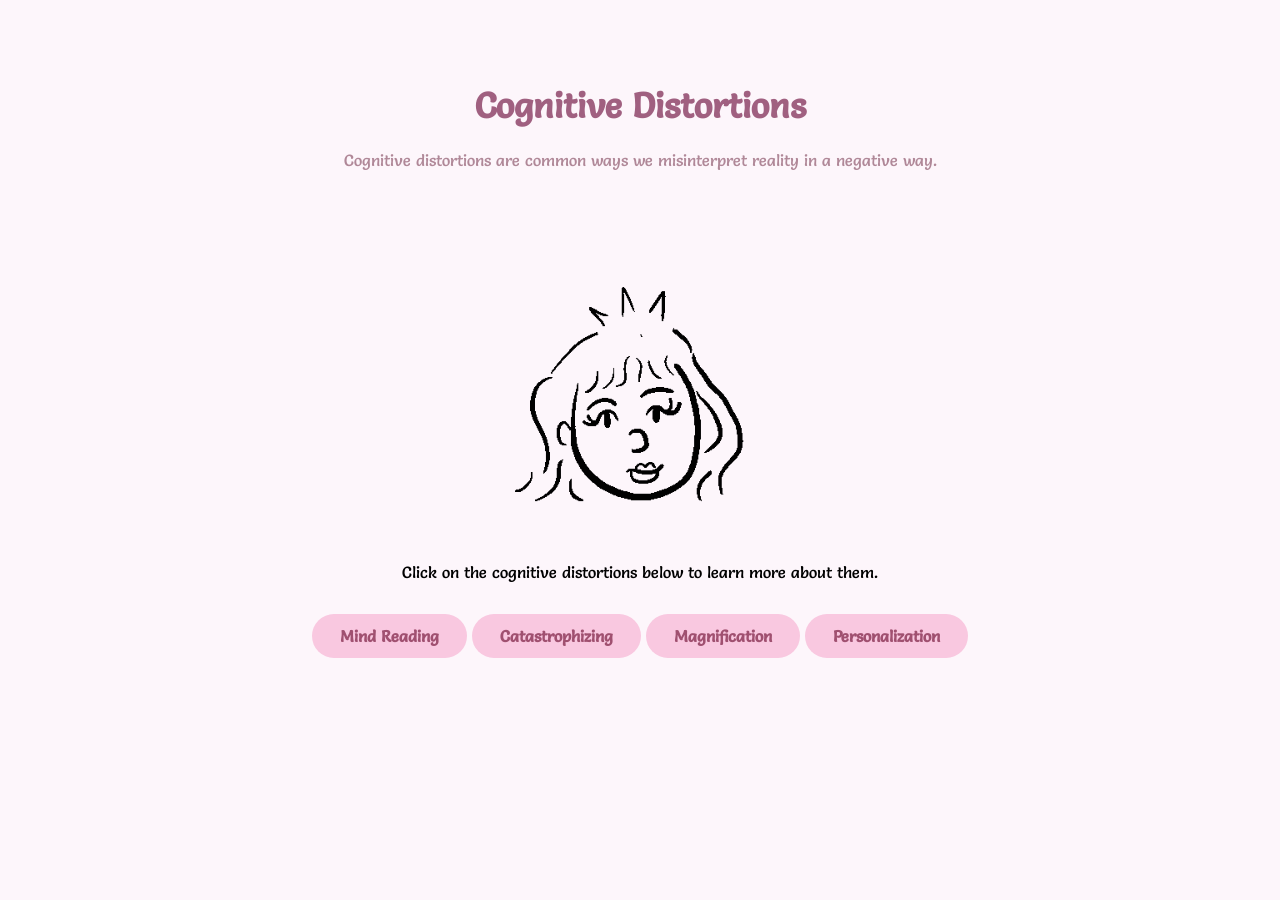
<file: index.html>
<!DOCTYPE html>
<html lang="en">

  <head>
    <meta charset="UTF-8">
    <title>My Website</title>
    <link rel="stylesheet" href="style.css">
  </head>
  <body>


  <body>

    <h1>Cognitive Distortions</h1>
    <p>Cognitive distortions are common ways we misinterpret reality in a negative way.</p>
    <img class="crop-img" src="explodebrain.gif" alt="explodeBrain">
    <p></p>Click on the cognitive distortions below to learn more about them.</p>

    <div class="reveal-wrap">
      <a href="mindReading.html"><button>Mind Reading</button></a>
      <img class="reveal-img" src="brain.png" alt="brain">
    </div>

    <a href="catastrophizing.html"><button class = "wobble">Catastrophizing</button></a>
    <a href="magnification.html"><button class ="zoom">Magnification</button></a>
    <a href="personalization.html"><button class="flip">Personalization</button></a>


  </body>

</html>
</file>
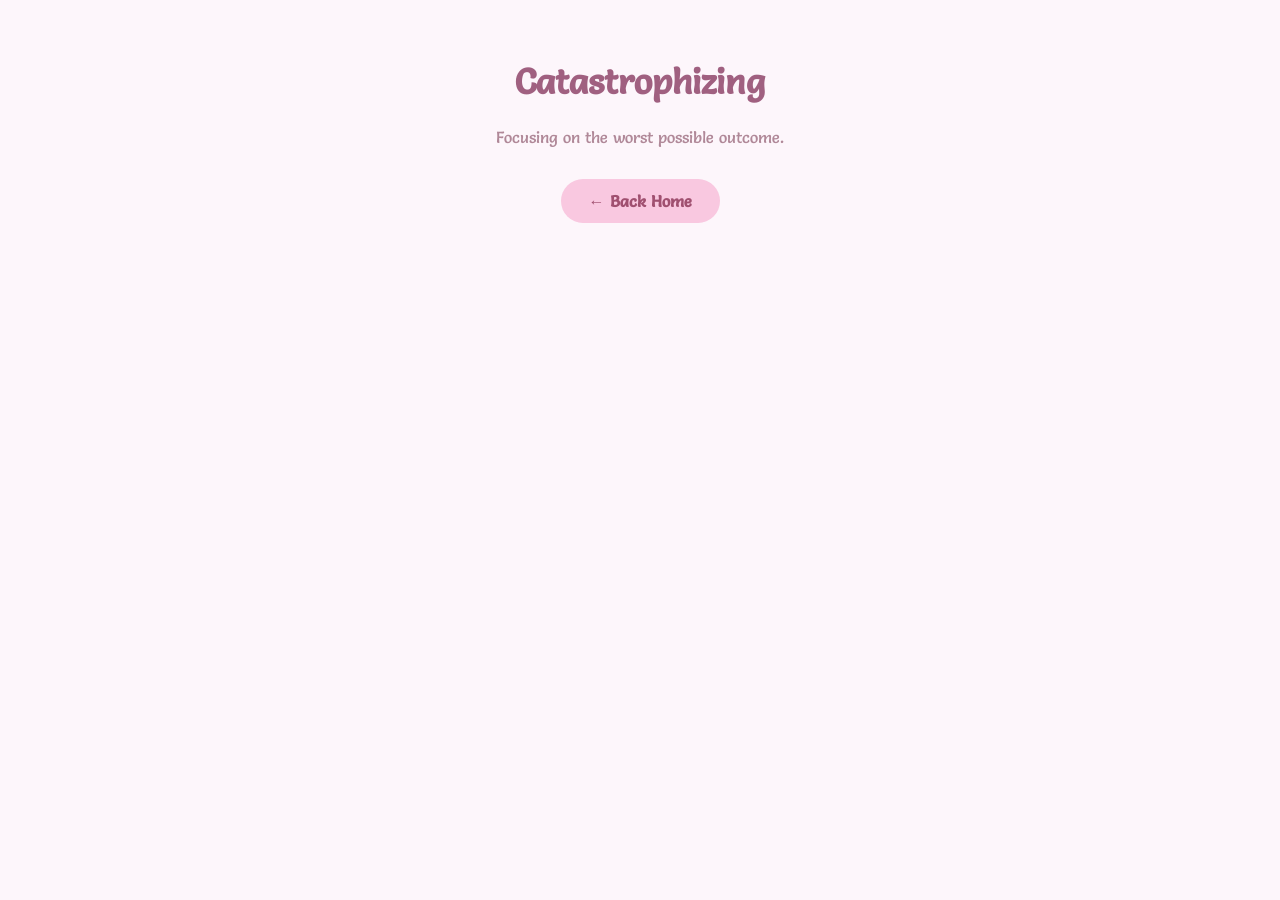
<file: catastrophizing.html>
<html lang="en">
  <head>
    <meta charset="UTF-8">
    <title>Cognitive Distortions</title>
    <link rel="stylesheet" href="style.css">
  </head>
  <body>

    <h1>Catastrophizing</h1>
    <p>Focusing on the worst possible outcome.</p>

    <a href="home.html"><button>← Back Home</button></a>

  </body>
</html>
</file>
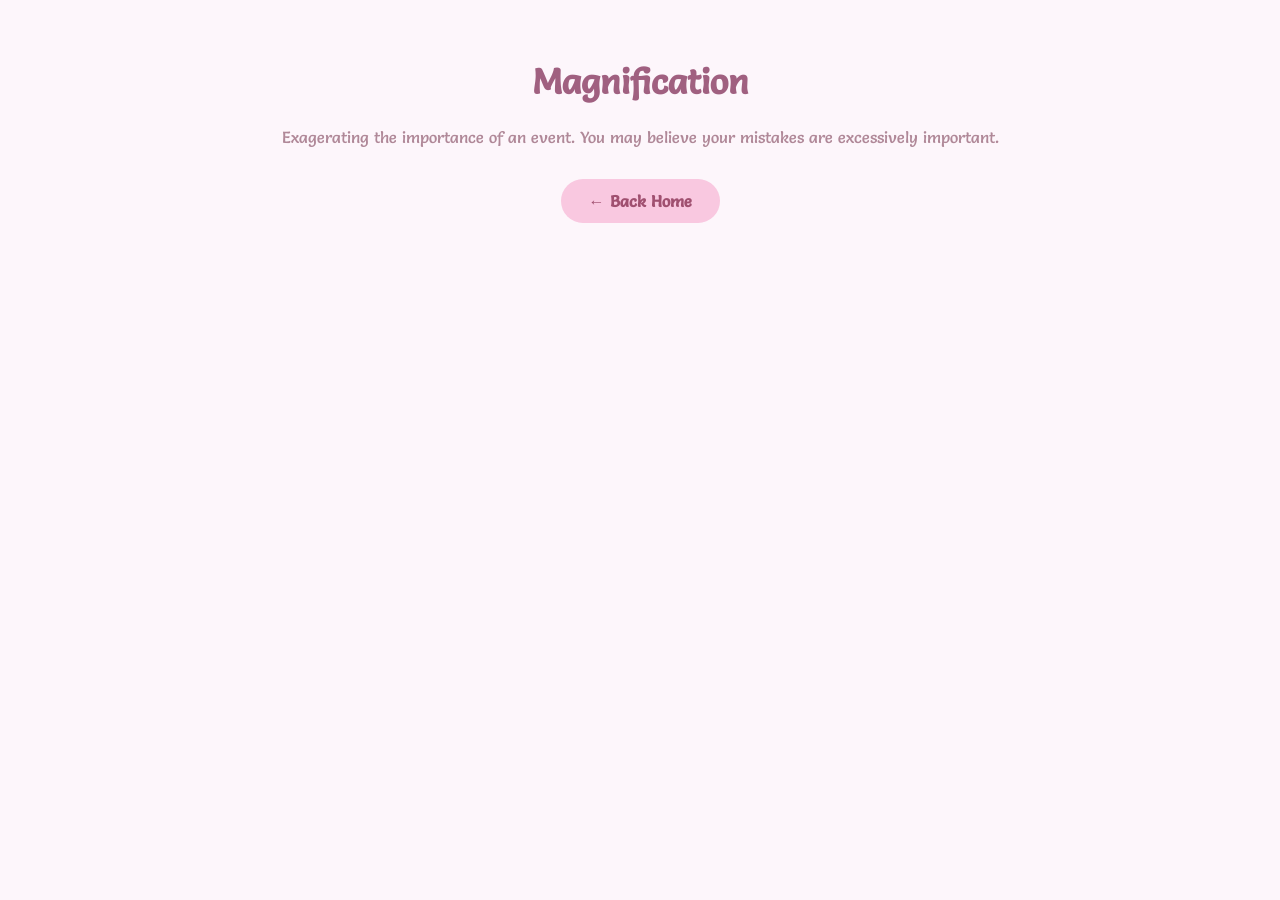
<file: magnification.html>
<html lang="en">
  <head>
    <meta charset="UTF-8">
    <title>Cognitive Distortions</title>
    <link rel="stylesheet" href="style.css">
  </head>
  <body>

    <h1>Magnification</h1>
    <p>Exagerating the importance of an event. You may believe your mistakes are excessively important.</p>

    <a href="home.html"><button>← Back Home</button></a>

  </body>
</html>
</file>
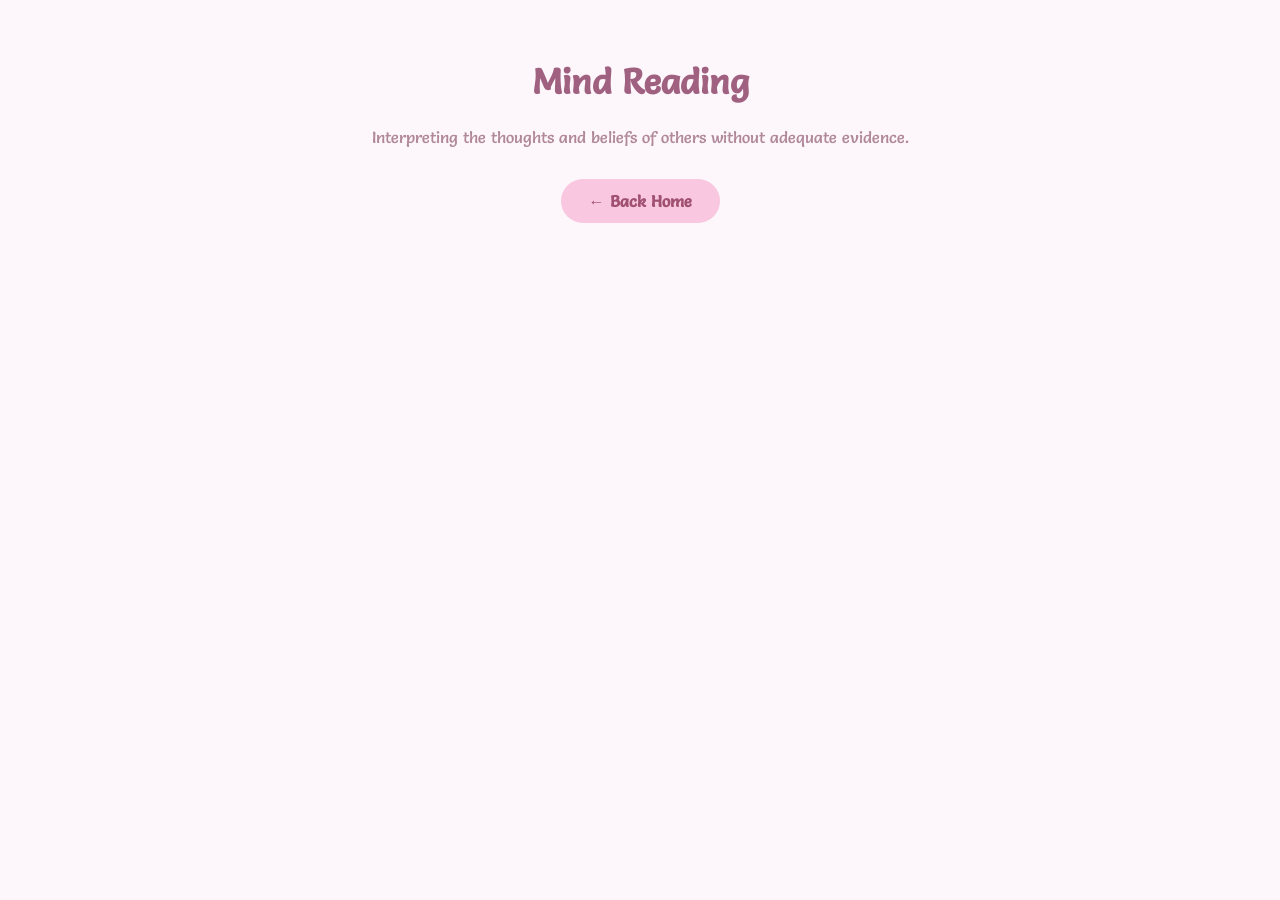
<file: mindReading.html>
<html lang="en">
  <head>
    <meta charset="UTF-8">
    <title>Cognitive Distortions</title>
    <link rel="stylesheet" href="style.css">
  </head>
  <body>

    <h1>Mind Reading</h1>
    <p>Interpreting the thoughts and beliefs of others without adequate evidence.</p>

    <a href="home.html"><button>← Back Home</button></a>

  </body>
</html>
</file>
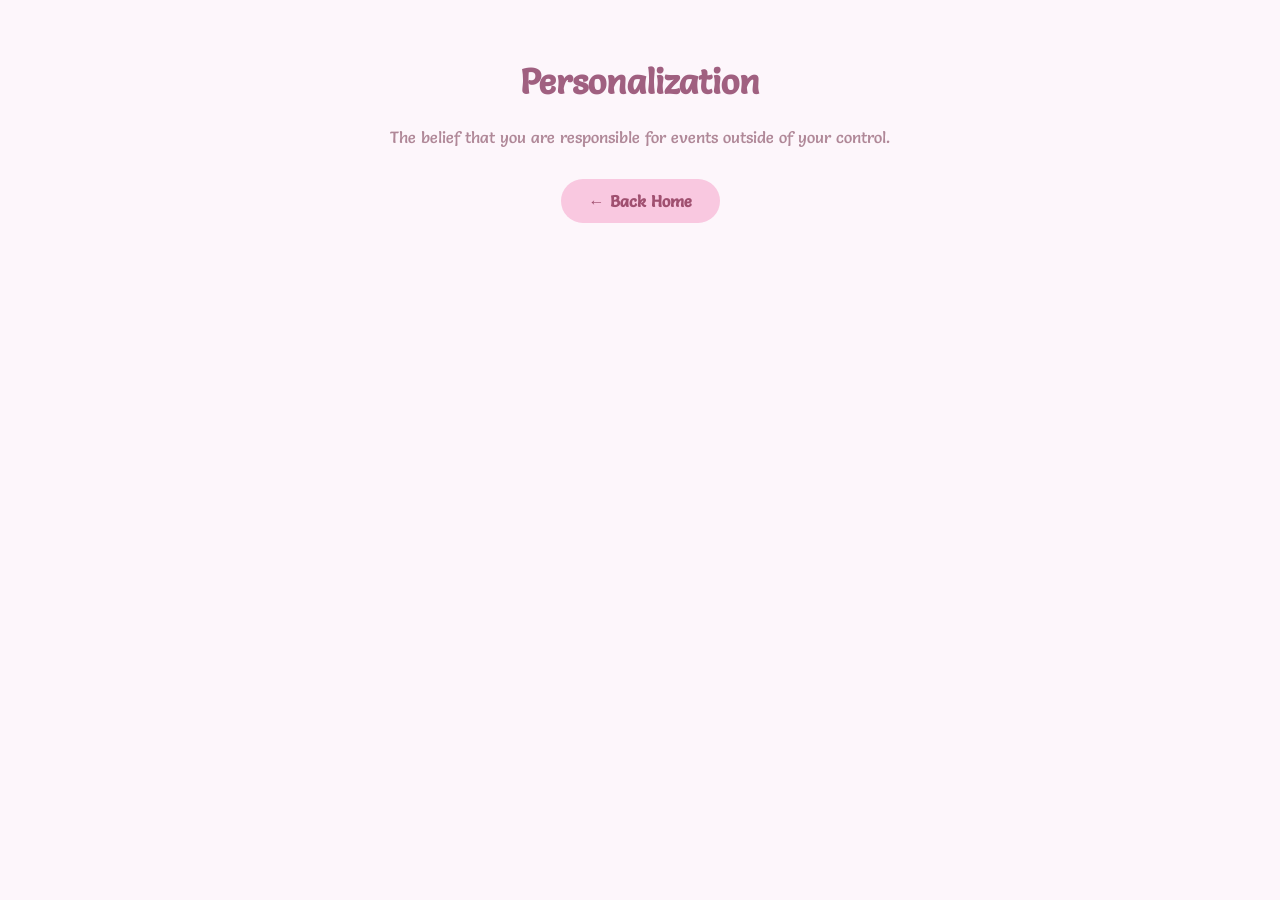
<file: personalization.html>
<html lang="en">
  <head>
    <meta charset="UTF-8">
    <title>Cognitive Distortions</title>
    <link rel="stylesheet" href="style.css">
  </head>
  <body>

    <h1>Personalization</h1>
    <p>The belief that you are responsible for events outside of your control.</p>

    <a href="home.html"><button>← Back Home</button></a>

  </body>
</html>
</file>
<file: style.css>
@import url('https://fonts.googleapis.com/css2?family=Salsa&display=swap');

body {
        font-family: 'Salsa', cursive;
        background-color: #FDF6FB;
        text-align: center;
        padding: 60px 20px;
        margin: 0;
      }

      h1 {
        color: #a06080;
        font-size: 2.2rem;
      }

      p {
        color: #b08898;
        font-size: 1rem;
        margin-bottom: 2rem;
      }

      .btn-grid {
        display: flex;
        flex-wrap: wrap;
        gap: 12px;
        justify-content: center;
      }

      a {
        text-decoration: none;
      }

      button {
        background: #f9c8e0;
        color: #a05070;
        border: none;
        border-radius: 999px;
        padding: 12px 28px;
        font-family: 'Salsa', cursive;
        font-size: 1rem;
        font-weight: 600;
        cursor: pointer;
        transition: background 0.2s, transform 0.15s;
      }

      button:hover {
        background: #f4a8cf;
        transform: scale(1.06);
      }

    .zoom:hover {
        animation: heartbeat 1.5s ease-in-out infinite;
    }

    @keyframes heartbeat {
    0%   { transform: scale(1); }
    25%  { transform: scale(8); }
    40%  { transform: scale(1); }
    60%  { transform: scale(8); }
    80%  { transform: scale(1); }
    100% { transform: scale(1); }
}

.wobble:hover {
  animation: wobble 1s ease-in-out;
}

@keyframes wobble {
  0%   { transform: translateX(0); }
  15%  { transform: translateX(-35px) rotate(-10deg); }
  30%  { transform: translateX(20px) rotate(5deg); }
  45%  { transform: translateX(-25px) rotate(-5deg); }
  60%  { transform: translateX(10px) rotate(2deg); }
  75%  { transform: translateX(-5px) rotate(-1deg); }
  100% { transform: translateX(0); }
}
.crop-img {
  width: 300px;
  height: 300px;
  object-fit: cover;
  border-radius: 20px;
  margin-bottom: 1.5rem;
  object-position: top;
}

.reveal-wrap {
  position: relative;
  display: inline-block;
}
.reveal-img {
  position: absolute;
  top: 50%;
  left: 50%;
  transform: translate(-50%, -50%);
  width: 200px;
  height: 200px;
  object-fit: contain;
  border-radius: 12px;
  opacity: 0;
  transition: opacity 0.3s ease;
  pointer-events: none;
}

.reveal-wrap:hover .reveal-img {
  opacity: 1;
}

.flip:hover {
  animation: flip 1s ease;
}

@keyframes flip {
  0%   { transform: perspective(400px) rotateY(0); }
  40%  { transform: perspective(400px) rotateY(-180deg); }
  100% { transform: perspective(400px) rotateY(-360deg); }
}
</file>
